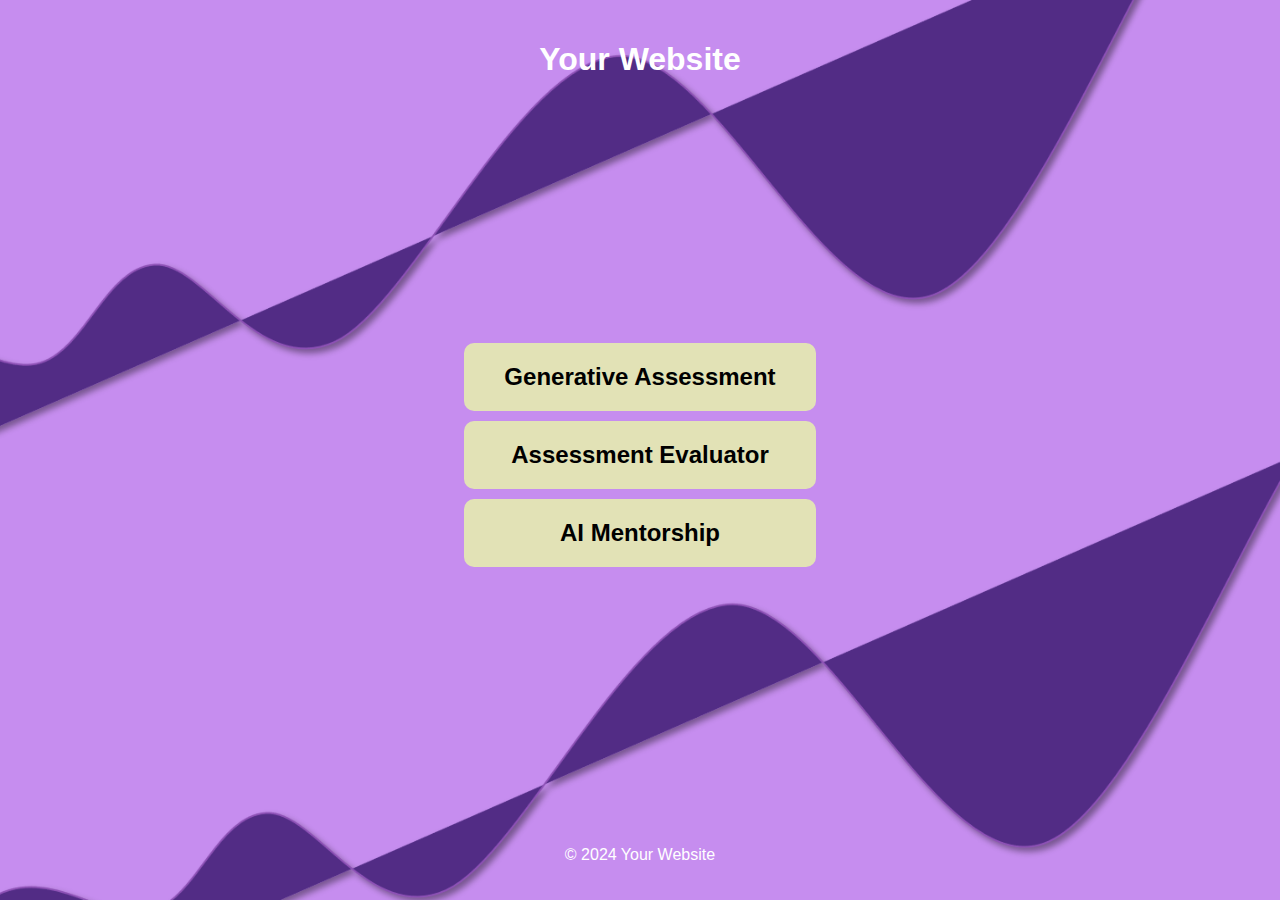
<file: index.html>
<!DOCTYPE html>
<html lang="en">
<head>
    <meta charset="UTF-8">
    <meta name="viewport" content="width=device-width, initial-scale=1.0">
    <title>Your Website</title>
    <link rel="stylesheet" href="styles.css">
</head>
<body>
    <header>
        <h1 id="main-title">Your Website</h1>
    </header>

    <main>
        <div class="option-buttons">
            <a href="generative-assessment.html">Generative Assessment</a>
            <a href="assessment-evaluator.html">Assessment Evaluator</a>
            <a href="ai-mentorship.html">AI Mentorship</a>
        </div>

        <div id="content-area" class="hidden">
            <h2 id="section-title"></h2>
            <div id="options-container"></div>
        </div>
    </main>

    <footer>
        <p>&copy; 2024 Your Website</p>
    </footer>

    <script src="script.js"></script>
</body>
</html>
</file>
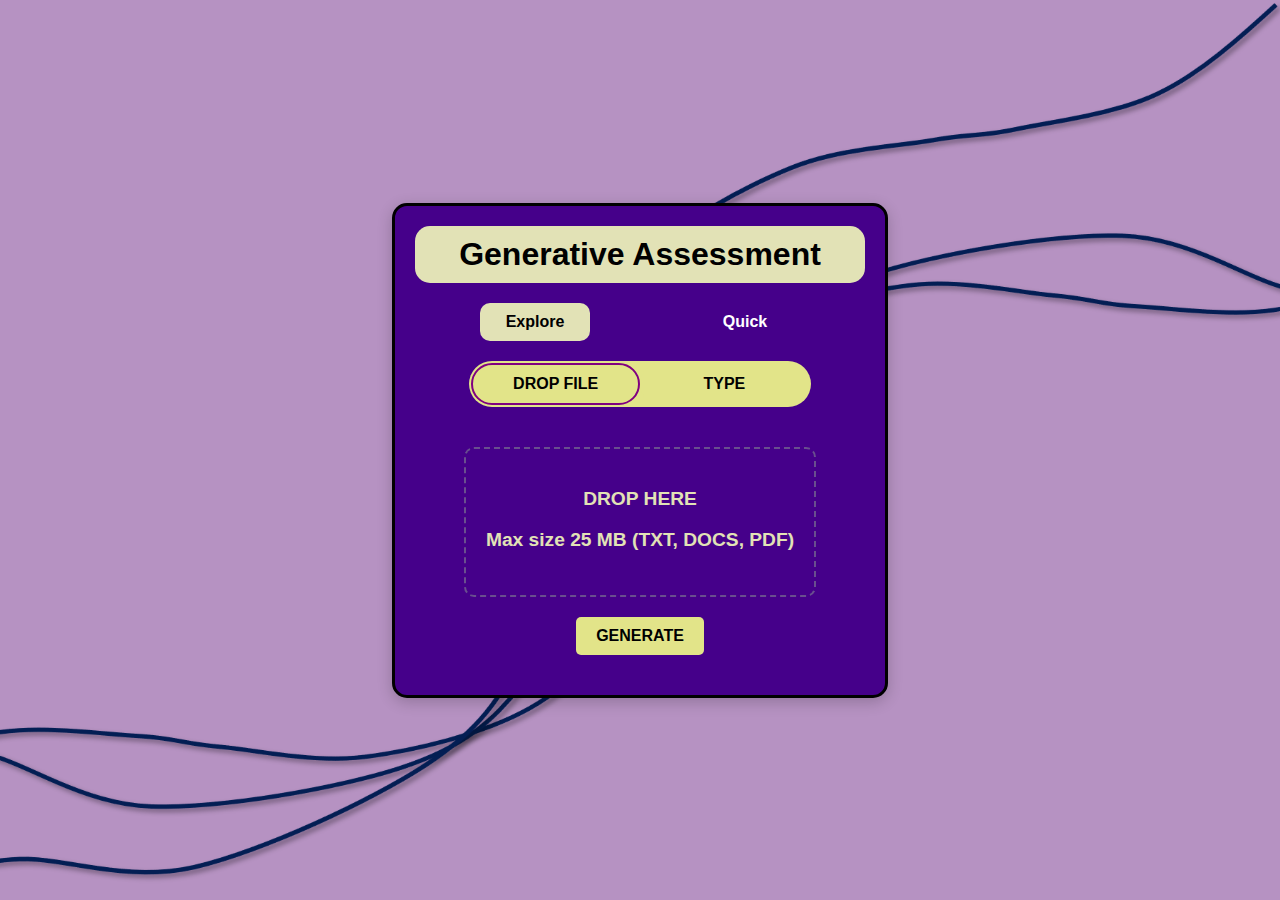
<file: generative-assessment.html>
<!DOCTYPE html>
<html lang="en">

<head>
    <meta charset="UTF-8">
    <meta name="viewport" content="width=device-width, initial-scale=1.0">
    <title>Generative Assessment</title>
    <style>
        body {
            margin: 0;
            font-family: 'Poppins', sans-serif;
            background-color: #b692c2;
            color: white;
            min-height: 100vh;
            background-image: url('random.png');
            background-position: center;
            background-repeat: no-repeat;
            background-size: cover;
            background-blend-mode: multiply;
            opacity: 1;
            overflow: auto;
            display: flex;
            justify-content: center;
            align-items: center;
            position: relative;
        }

        .container {
            background-color: #45008a;
            border-radius: 15px;
            padding: 20px 20px;
            /* Adjust padding */
            box-shadow: 0px 4px 15px rgba(0, 0, 0, 0.2);
            text-align: center;
            max-width: 450px;
            width: 75%;
            position: relative;
            z-index: 1;
            border: 3px solid black;
        }


        h1 {
            background-color: #e2e2b6;
            padding: 10px;
            border-radius: 15px;
            color: black;
            margin: 0px 0px 20px 0px;
            font-size: 2em;
            box-sizing: border-box;
        }

        #options-container {
            display: flex;
            justify-content: center;
            gap: 100px;
            margin-bottom: 20px;
        }

        .option-button,
        .question-type {
            background-color: #694f8e00;
            padding: 10px 20px;
            border-radius: 10px;
            text-decoration: none;
            color: rgb(255, 255, 255);
            font-weight: 600;
            text-align: center;
            cursor: pointer;
            transition: background 0.3s ease;
            width: 70px;
        }

        .option-button.active,
        .question-type.selected {
            background-color: #e2e2b6;
            font-weight: 900;
            color: black;
        }

        #dynamic-content {
            display: flex;
            justify-content: space-between;
            margin-bottom: 20px;
            background-color: #e2e489;
            width: 75%;
            border-radius: 110px;
            padding: 2px;
        }

        .file-type-content {
            display: flex;
            flex-direction: column;
            /* Stack elements vertically */
            align-items: center;
            background-color: #694f8e00;
            padding: 20px;
            border-radius: 15px;
            text-align: center;
            margin-top: 20px;
            width: 100%;
            max-width: 400px;
            /* Adjust as needed */
            box-sizing: border-box;
            /* Ensure padding is included in width/height calculation */
        }

        .drop-area,
        .text-box {

            max-width: 100%;
            /* Ensure it does not exceed the container width */
            box-sizing: border-box;
            /* Include padding in width calculation */
            border-radius: 10px;
            margin-bottom: 20px;
        }

        .drop-area {
            border: 2px dashed #694f8e;
            padding: 20px;
            border-radius: 10px;
            color: #e2e2b6;
            font-size: 1.2em;
            font-weight: bold;
            min-height: 150px;
            margin-bottom: 20px;
        }

        .text-box {
            background-color: #e2e2b6;
            border: none;
            border-radius: 10px;
            padding: 15px;
            color: black;
            font-size: 1em;
            min-height: 150px;
            /* Consistent height */
            resize: vertical;
            box-shadow: 0px 4px 10px rgba(0, 0, 0, 0.2);
            margin-bottom: 20px;
            min-width: 90%;
            box-sizing: border-box;
            /* Include padding in width calculation */
        }



        .word-count {
            margin-bottom: 20px;
            font-size: 1em;
            color: #fff;
        }

        .generate-button {
            grid-column: span 2;
            /* Make the Generate button span across both columns */
            background-color: #e2e489;
            padding: 10px 20px;
            border-radius: 5px;
            color: black;
            font-weight: 600;
            font-size: 1em;
            cursor: pointer;
            text-decoration: none;
            transition: background 0.3s ease;
            box-sizing: border-box;
            /* Include padding in height calculation */
        }

        .generate-button:hover {
            background-color: rgba(255, 255, 255, 0.3);
        }

        .quick-content-box {
            background-color: #694f8e00;
            border-radius: 15px;
            text-align: center;
            width: 100%;
            max-width: 400px;
            margin-top: 20px;
            display: flex;
            justify-content: center;
            gap: 15px;
            margin-bottom: 20px;
            /* Two columns for the grid */

        }

        .question-type {
            background-color: #694f8e00;
            padding: 10px 20px;
            border-radius: 10px;
            text-decoration: none;
            color: rgb(255, 255, 255);
            font-weight: 600;
            text-align: center;
            cursor: pointer;
            transition: background 0.3s ease;
            display: flex;
            justify-content: center;
            align-items: center;
            width: 20vw;
            /* Ensure full width */
            height: 80px;
            /* Set a fixed height for uniformity */
            box-sizing: border-box;
            /* Include padding in height/width calculation */
        }

        .option-button2 {
            background-color: #e2e489;
            padding: 10px;
            border-radius: 110px;
            text-decoration: none;
            color: rgb(0, 0, 0);
            font-weight: 600;
            text-align: center;
            cursor: pointer;
            transition: background 0.3s ease;
            flex: 1;
            display: inline-block;
            border: 2px solid transparent;
            /* Set default border */
        }

        .container,
        h1,
        #options-container,
        #dynamic-content,
        .file-type-content,
        .drop-area,
        .text-box,
        .quick-content-box,
        .generate-button {
            margin-left: auto;
            margin-right: auto;
        }

        .option-button2.active {
            border: 2px solid purple;
            color: black;
        }

        .secondline {
            display: flex;
            justify-content: center;
            gap: 15px;
            padding-bottom: 20px;
            background-color: #45008a;
            border-radius: 15px;
            text-align: center;
            max-width: 400px;

        }

        .cont{
            padding-bottom:10px ;
        }
    </style>
</head>

<body>
    <div class="container">
        <h1>Generative Assessment</h1>

        <div id="options-container">
            <a href="#" class="option-button active" id="explore-btn">Explore</a>
            <a href="#" class="option-button" id="quick-btn">Quick</a>
        </div>

        <div id="dynamic-content">
            <a href="#" class="option-button2" id="drop-file-btn">DROP FILE</a>
            <a href="#" class="option-button2" id="type-btn">TYPE</a>
        </div>

        <div id="file-type-content" class="file-type-content">
            <!-- Content for Drop File and Type options will be injected here -->
        </div>
    </div>

    <script>
        document.addEventListener('DOMContentLoaded', () => {
            const exploreButton = document.getElementById('explore-btn');
            const quickButton = document.getElementById('quick-btn');
            const dropFileButton = document.getElementById('drop-file-btn');
            const typeButton = document.getElementById('type-btn');
            const fileTypeContent = document.getElementById('file-type-content');
        
            // Set default active state
            exploreButton.classList.add('active');
            dropFileButton.classList.add('active');
            showContentBox('Drop File Explore');
        
            exploreButton.addEventListener('click', () => {
                showFileTypeOptions('Explore');
                showContentBox(dropFileButton.classList.contains('active') ? 'Drop File Explore' : 'Type Explore');
            });
        
            quickButton.addEventListener('click', () => {
                showFileTypeOptions('Quick');
                showContentBox(dropFileButton.classList.contains('active') ? 'Drop File Quick' : 'Type Quick');
            });
        
            dropFileButton.addEventListener('click', () => {
                setActiveButton(dropFileButton, typeButton);
                showContentBox(exploreButton.classList.contains('active') ? 'Drop File Explore' : 'Drop File Quick');
            });
        
            typeButton.addEventListener('click', () => {
                setActiveButton(typeButton, dropFileButton);
                showContentBox(exploreButton.classList.contains('active') ? 'Type Explore' : 'Type Quick');
            });
        
            function showFileTypeOptions(type) {
                document.querySelectorAll('.option-button').forEach(button => {
                    button.classList.remove('active');
                });
        
                if (type === 'Explore') {
                    exploreButton.classList.add('active');
                    quickButton.classList.remove('active');
                } else if (type === 'Quick') {
                    quickButton.classList.add('active');
                    exploreButton.classList.remove('active');
                }
        
                // Show the appropriate content based on the selected file type
                showContentBox(dropFileButton.classList.contains('active') ? 'Drop File ' + type : 'Type ' + type);
            }
        
            function showContentBox(option) {
                fileTypeContent.style.display = 'flex'; // Ensure the content box is visible
        
                switch (option) {
                    case 'Drop File Explore':
                        fileTypeContent.innerHTML = `
                            <div class="drop-area" id="drop-area-explore">
                                <p>DROP HERE</p>
                                <p>Max size 25 MB (TXT, DOCS, PDF)</p>
                            </div>
                            <a href="generate-page.html" class="generate-button">GENERATE</a>
                        `;
                        break;
                    case 'Type Explore':
                        fileTypeContent.innerHTML = `
                            <textarea class="text-box" id="type-explore" placeholder="Type here..."></textarea>
                            <div class="word-count" id="word-count-explore">Word count: 0/500</div>
                            <a href="generate-page.html" class="generate-button">GENERATE</a>
                        `;
                        setupWordCount('type-explore', 'word-count-explore');
                        break;
                    case 'Drop File Quick':
                        fileTypeContent.innerHTML = `
                            <div class="drop-area" id="drop-area-quick">
                                <p>DROP HERE</p>
                                <p>Max size 25 MB (TXT, DOCS, PDF)</p>
                            </div>
                            <p>Select Question Type</p>
                            <div class="cont">
                            <div class="quick-content-box">
                                <div class="question-type" data-type="multiple-choice">Multiple Choice</div>
                                <div class="question-type" data-type="multiple-select">Multiple Select</div>
                                <div class="question-type" data-type="assertion-reasoning">Assertion and Reasoning</div>
                            </div>
                                <div class="secondline">
                                <div class="question-type" data-type="case-based" >Case Based</div>
                                <div class="question-type" data-type="subjective" >Subjective</div>
                                </div>
                            </div>
                            <a href="generate-page.html" class="generate-button">GENERATE</a>
                        `;
                        setupQuestionTypeButtons();
                        break;
                    case 'Type Quick':
                        fileTypeContent.innerHTML = `
                        <div>
                            <div>
                                <textarea class="text-box" id="text-box-quick" placeholder="Type here..."></textarea>
                                <div class="word-count" id="word-count-quick">Word count: 0/500</div>
                            </div>
                            <p>Select Question Type</p>
                            <div class="cont">
                            <div class="quick-content-box">
                                <div class="question-type" data-type="multiple-choice">Multiple Choice</div>
                                <div class="question-type" data-type="multiple-select">Multiple Select</div>
                                <div class="question-type" data-type="assertion-reasoning">Assertion and Reasoning</div>
                            </div>
                                <div class="secondline">
                                <div class="question-type" data-type="case-based" >Case Based</div>
                                <div class="question-type" data-type="subjective" >Subjective</div>
                                </div>
                            </div>
                            <a href="generate-page.html" class="generate-button">GENERATE</a>
                        </div>
                        `;
                        setupWordCount('text-box-quick', 'word-count-quick');
                        setupQuestionTypeButtons();
                        break;
                    default:
                        fileTypeContent.innerHTML = '';
                }
            }
        
            function setActiveButton(activeButton, inactiveButton) {
                activeButton.classList.add('active');
                inactiveButton.classList.remove('active');
            }
        
            function setupWordCount(textAreaId, wordCountId) {
                const textArea = document.getElementById(textAreaId);
                const wordCount = document.getElementById(wordCountId);
        
                textArea.addEventListener('input', () => {
                    const words = textArea.value.trim().split(/\s+/).length;
                    wordCount.textContent = `Word count: ${words}/500`;
                });
            }
        
            function setupQuestionTypeButtons() {
                const questionTypes = document.querySelectorAll('.question-type');
                questionTypes.forEach(button => {
                    button.addEventListener('click', () => {
                        questionTypes.forEach(bt => bt.classList.remove('selected'));
                        button.classList.add('selected');
                    });
                });
            }
        });
        
    </script>
    
</body>

</html>
</file>
<file: styles.css>
body {
    margin: 0;
    font-family: 'Poppins', sans-serif;
    background-color: #c68def; /* Dark purple overlay */
    color: white;
    display: flex;
    flex-direction: column;
    min-height: 100vh;
    background-image: url('wave.png'); /* Replace with your image path */
    background-position: center;
    background-repeat: no-repeat;
    background-size: 150% 150%;
    background-blend-mode: multiply; 
    background-attachment: fixed;/* Blend the image with the background color */
    opacity: 1; /* Ensure the body background is fully opaque */
}

header, footer {
    padding: 20px;
    text-align: center;
}

main {
    flex: 1;
    display: flex;
    justify-content: center;
    align-items: center;
    flex-direction: column; /* Allows vertical stacking of elements */
}

h1, h2 {
    transition: transform 0.3s ease, box-shadow 0.3s ease, color 0.3s ease;
    cursor: pointer;
}

h1:hover, h2:hover, h1.active, h2.active {
    transform: scale(1.1); /* Enlarges the heading */
    box-shadow: 0 0 10px rgba(255, 255, 255, 0.8); /* Adds a glowing effect */
    color: #f5ea7b; /* Change color on hover or click */
}

.option-buttons,
#options-container {
    display: flex;
    flex-direction: column;
    gap: 10px;
    margin-bottom: 20px; /* Adds space below the buttons */
}

.option-buttons a,
.option-button {
    text-decoration: none;
    color: rgb(0, 0, 0); /* Darker text */
    padding: 20px 40px; /* Increase padding to make buttons larger */
    background-color: #e2e2b6; /* Use background-color to ensure no transparency */
    border-radius: 10px;
    text-align: center;
    font-size: 1.5em; /* Increase font size for larger text */
    transition: background 0.3s ease, transform 0.3s ease; /* Add transform for the box effect */
    font-weight: 700; /* Make text bolder */
}

.option-buttons a:hover,
.option-button:hover,
.option-buttons a.active,
.option-button.active {
    background-color: #d8d89f; /* Slightly darker background on hover */
    transform: scale(1.1); /* Enlarge the button more on hover or click */
}

.hidden {
    display: none;
}

#dynamic-content {
    display: flex;
    flex-direction: column;
    align-items: center;
    gap: 10px;
}

.dynamic-option {
    background-color: #e2e2b6; /* Use background-color to ensure no transparency */
    padding: 15px 30px; /* Increase padding for larger buttons */
    border-radius: 5px;
    text-decoration: none;
    color: black;
    font-weight: 600;
    transition: background 0.3s ease, transform 0.3s ease;
}

.dynamic-option:hover,
.dynamic-option.active {
    background-color: #d8d89f; /* Darker background on hover */
    transform: scale(1.1); /* Enlarge on hover */
}
</file>
